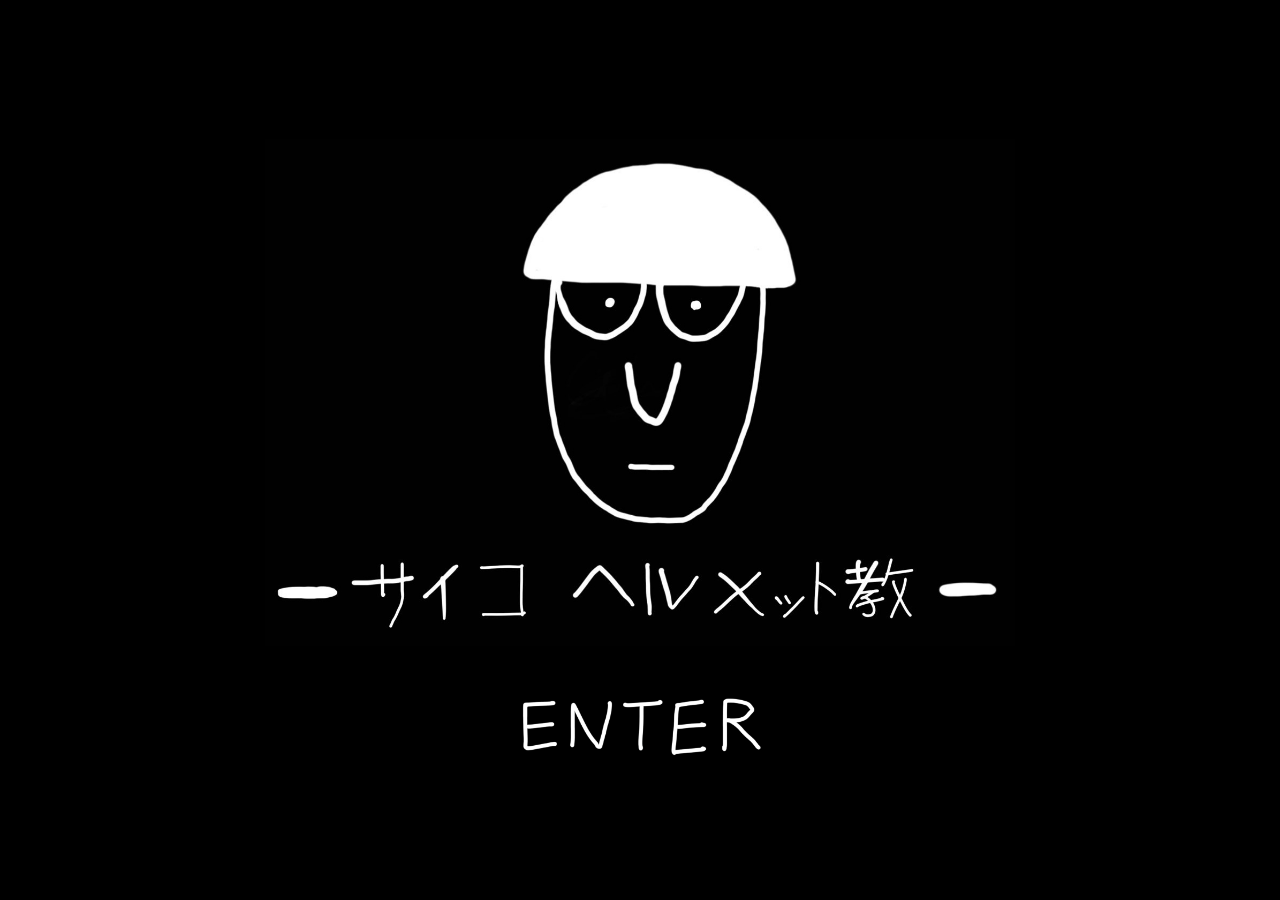
<file: index.html>
<!DOCTYPE html>
<html lang="en">

<head>
    <meta charset="UTF-8">
    <meta name="viewport" content="width=device-width, initial-scale=1.0">
    <link rel="stylesheet" href="./css/main.css">
    <title>Psycho Helmet Cult</title>
</head>

<body>
    <img class="main" src="./imgs/KakaoTalk_20240325_225326528.jpg" alt="main image">
    <a href="./html/enterCode.html">
        <button class="image-button" id="load-button">
            <img class="enter" src="./imgs/KakaoTalk_20240325_225500480.png" alt="none-hover enter">
            <img class="hover-enter" src="./imgs/KakaoTalk_20240325_225743213.png" alt="hover enter">
        </button>
    </a>
</body>

</html>
</file>
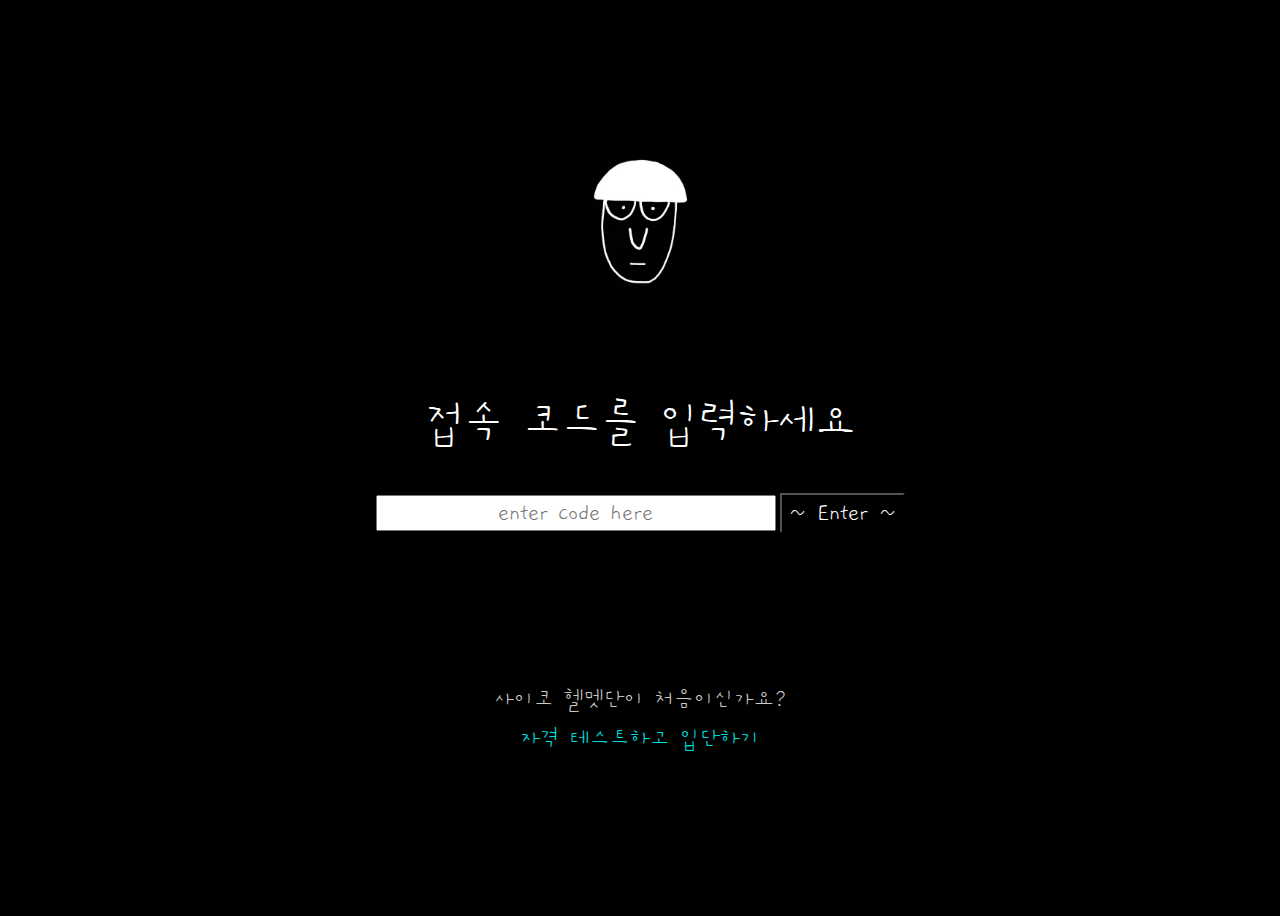
<file: enterCode.html>
<!DOCTYPE html>
<html lang="en">

<head>
    <meta charset="UTF-8">
    <meta name="viewport" content="width=device-width, initial-scale=1.0">
    <script src="https://code.jquery.com/jquery-3.6.0.min.js"></script>
    <link rel="stylesheet" href="./css/enterCode.css">
    <link rel="preconnect" href="https://fonts.googleapis.com">
    <link rel="preconnect" href="https://fonts.gstatic.com" crossorigin>
    <link href="https://fonts.googleapis.com/css2?family=Gaegu:wght@300&display=swap" rel="stylesheet">
    <title>Hi !</title>
</head>

<body>
    <div class="container">
        <img class="mob-face" src="imgs\mob_face.jpg" alt="">
        <label>접속 코드를 입력하세요</label>
        <div>
            <input type="password" name="password" maxlength="4" class="inputField1" id="password"
                placeholder="enter code here" required />
            <button class="button1" id="button1" onclick="onSubmit()">~ Enter ~</button>
        </div>
        <p id="alert">올바른 접속 코드를 입력하세요</p>

        <h5>사이코 헬멧단이 처음이신가요?</h5>
        <h5 class="goTest"><a href="./testStart.html">자격 테스트하고 입단하기</a></h5>
    </div>

    <script src="./js/enterCode.js"></script>
</body>

</html>
</file>
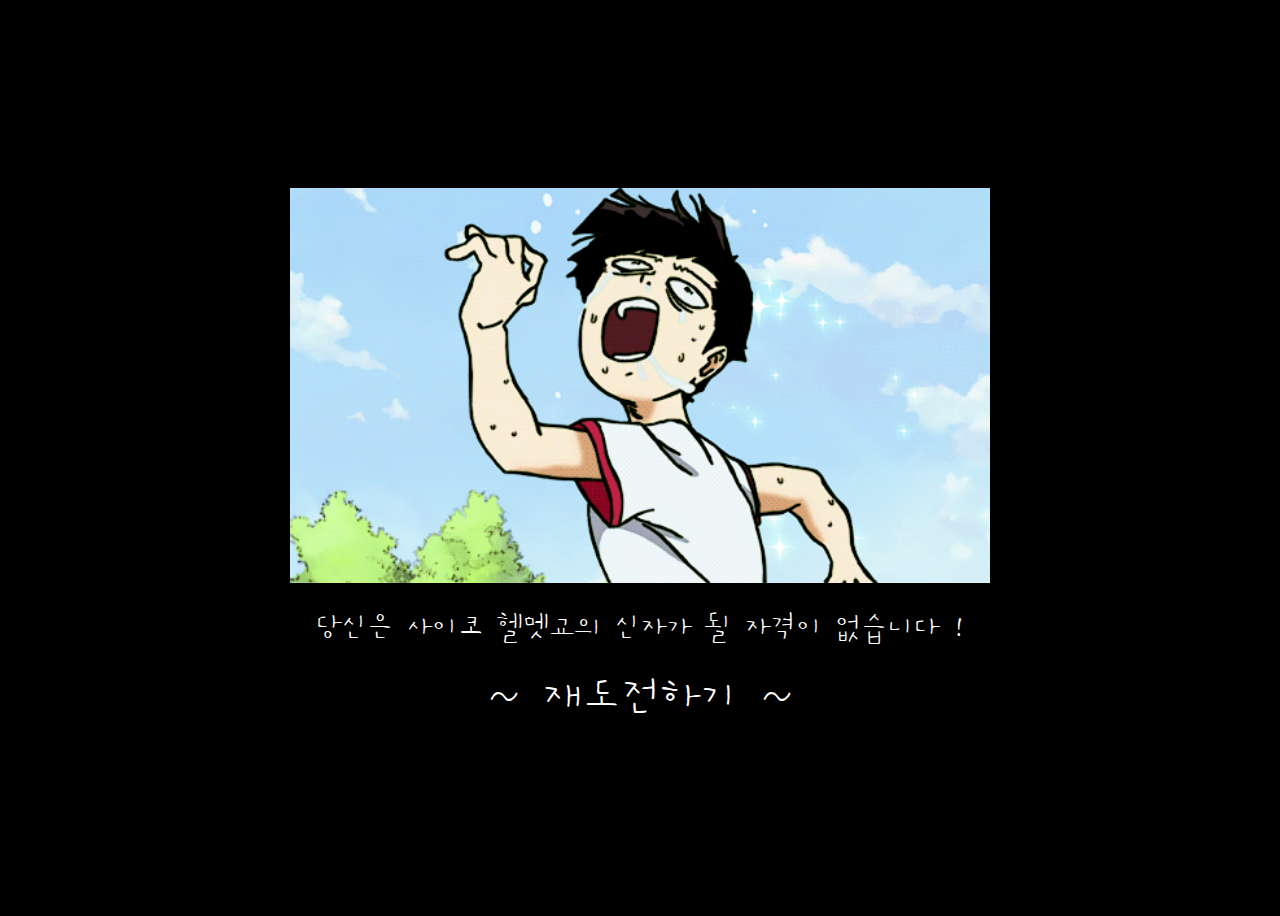
<file: fail.html>
<!DOCTYPE html>
<html lang="en">

<head>
    <meta charset="UTF-8">
    <meta name="viewport" content="width=device-width, initial-scale=1.0">
    <link rel="stylesheet" href="./css/result.css">
    <link rel="preconnect" href="https://fonts.googleapis.com">
    <link rel="preconnect" href="https://fonts.gstatic.com" crossorigin>
    <link href="https://fonts.googleapis.com/css2?family=Gaegu:wght@300&display=swap" rel="stylesheet">
    <title>~ 입단 실패 ~</title>
</head>

<body>
    <img class="main" src="imgs\KakaoTalk_20240325_224336966_04.gif" alt="">
    <h3>당신은 사이코 헬멧교의 신자가 될 자격이 없습니다 !</h3>
    <h3 class="restart-button"><a href="./testStart.html">~ 재도전하기 ~</a></h1>
</body>

</html>
</file>
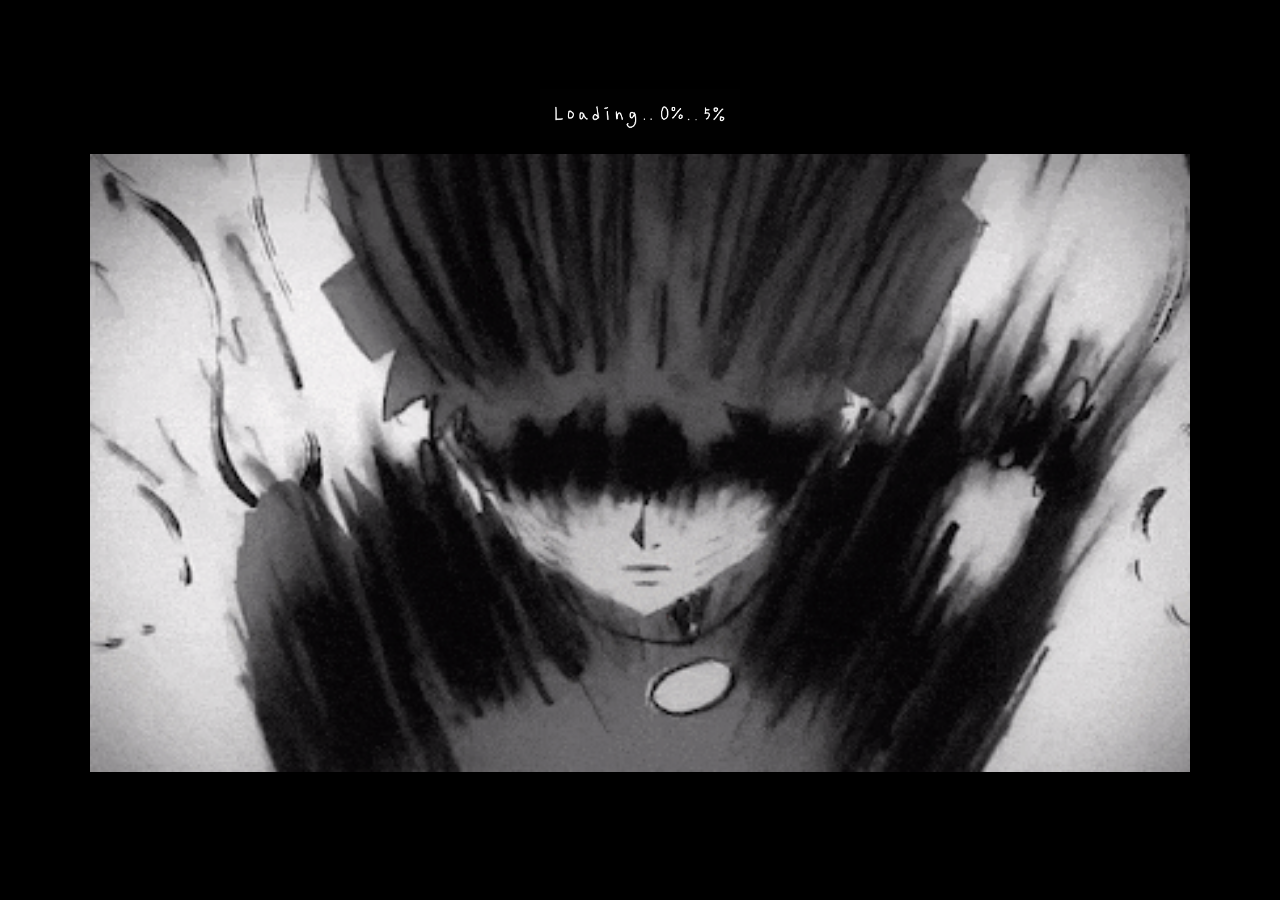
<file: loading.html>
<!DOCTYPE html>
<html lang="en">

<head>
    <meta charset="UTF-8">
    <meta name="viewport" content="width=device-width, initial-scale=1.0">
    <link rel="stylesheet" href="./css/loading.css">
    <title>0...100%</title>
</head>

<body>
    <div class="loading-text">
        <img id="loading-text" src="./imgs/KakaoTalk_20240326_011835382.png" alt="loading">
    </div>
    <div class="loading-img">
        <img src="./imgs/KakaoTalk_20240325_224336966_10.gif" alt="loading">
    </div>

    <script src="./js/loading.js"></script>
</body>

</html>
</file>
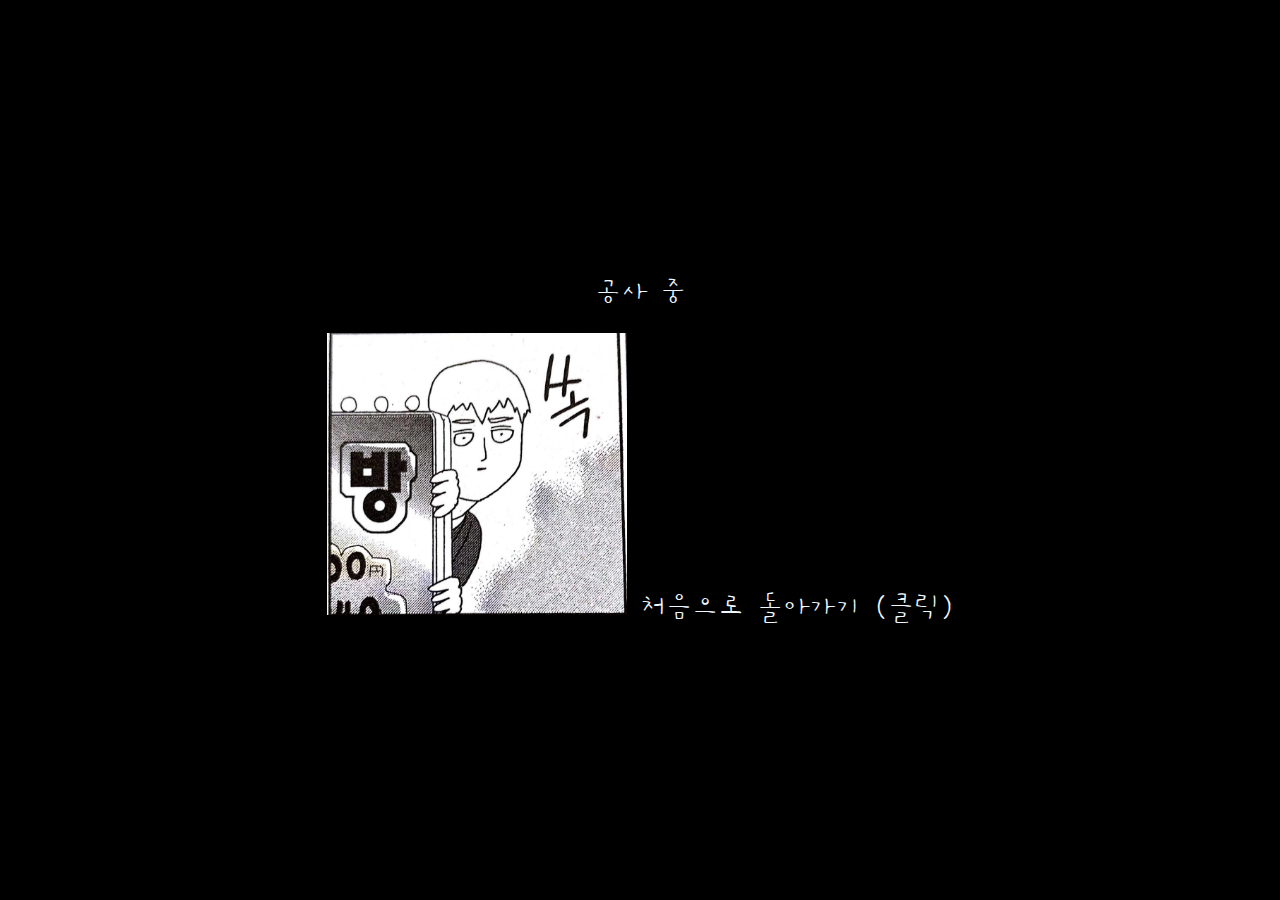
<file: main.html>
<!DOCTYPE html>
<html lang="en">
<head>
    <meta charset="UTF-8">
    <meta name="viewport" content="width=device-width, initial-scale=1.0">
    <link rel="stylesheet" href="./css/main.css">
    <link rel="preconnect" href="https://fonts.googleapis.com">
    <link rel="preconnect" href="https://fonts.gstatic.com" crossorigin>
    <link href="https://fonts.googleapis.com/css2?family=Gaegu:wght@300&display=swap" rel="stylesheet">
    <title>~ 공사 중 ~</title>
</head>
<body>
    <h3 style="color: aliceblue;">공사 중</p>
    <img style="width: 300px;" src="imgs\KakaoTalk_20240328_005057031.jpg" alt="">

    <a href="./index.html">처음으로 돌아가기 (클릭)</a>
</body>
</html>
</file>
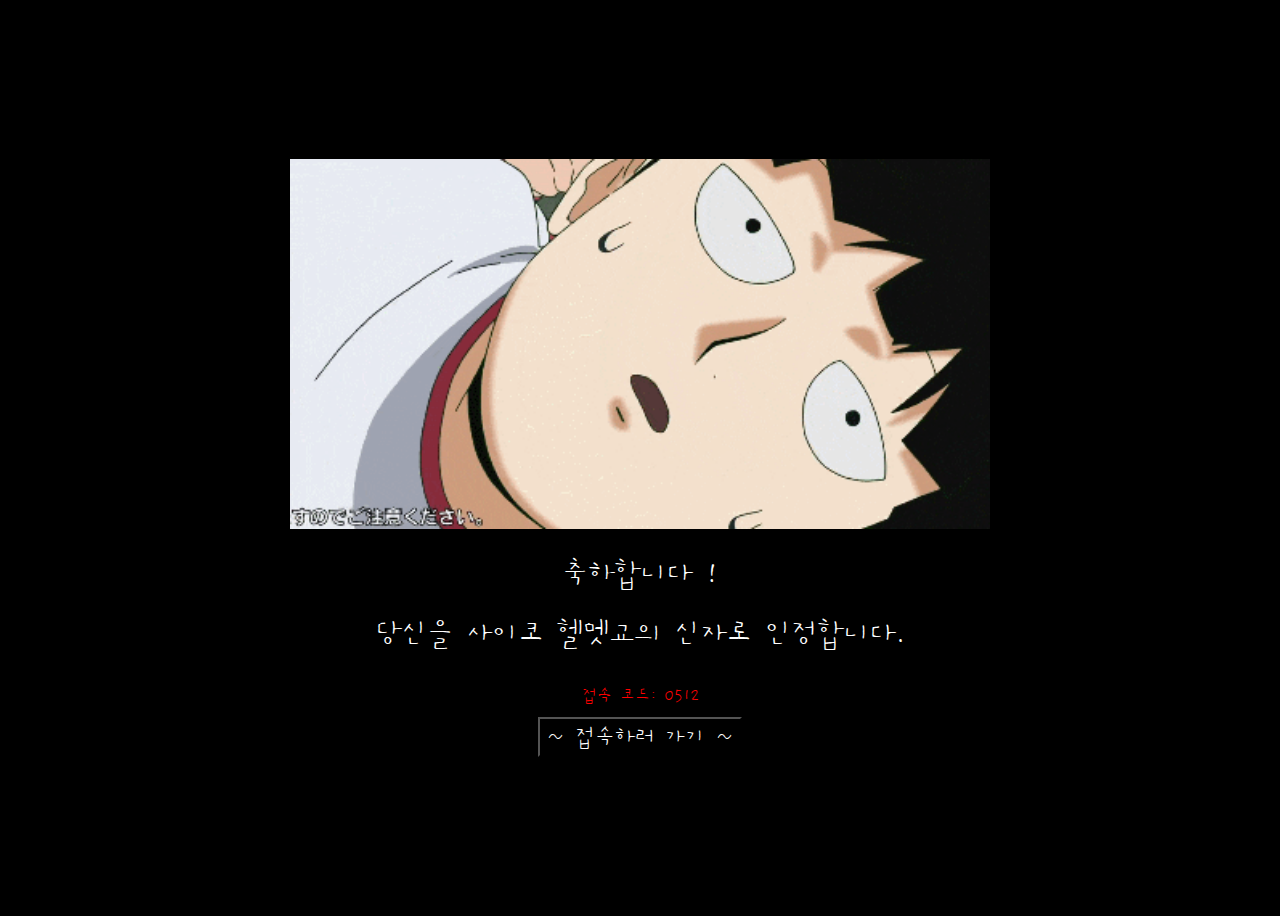
<file: success.html>
<!DOCTYPE html>
<html lang="en">

<head>
    <meta charset="UTF-8">
    <meta name="viewport" content="width=device-width, initial-scale=1.0">
    <link rel="stylesheet" href="./css/result.css">
    <link rel="preconnect" href="https://fonts.googleapis.com">
    <link rel="preconnect" href="https://fonts.gstatic.com" crossorigin>
    <link href="https://fonts.googleapis.com/css2?family=Gaegu:wght@300&display=swap" rel="stylesheet">
    <title>~ 입단 성공 ~</title>
</head>

<body>
    <img class="main" src="imgs\KakaoTalk_20240325_224336966_06.gif" alt="">
    <h3>축하합니다 !</h3>
    <h3>당신을 사이코 헬멧교의 신자로 인정합니다.</h3>
    <p>접속 코드: 0512</p>
    <button onclick="onSubmit()">~ 접속하러 가기 ~</button>

    <script src="./js/button.js"></script>
</body>

</html>
</file>
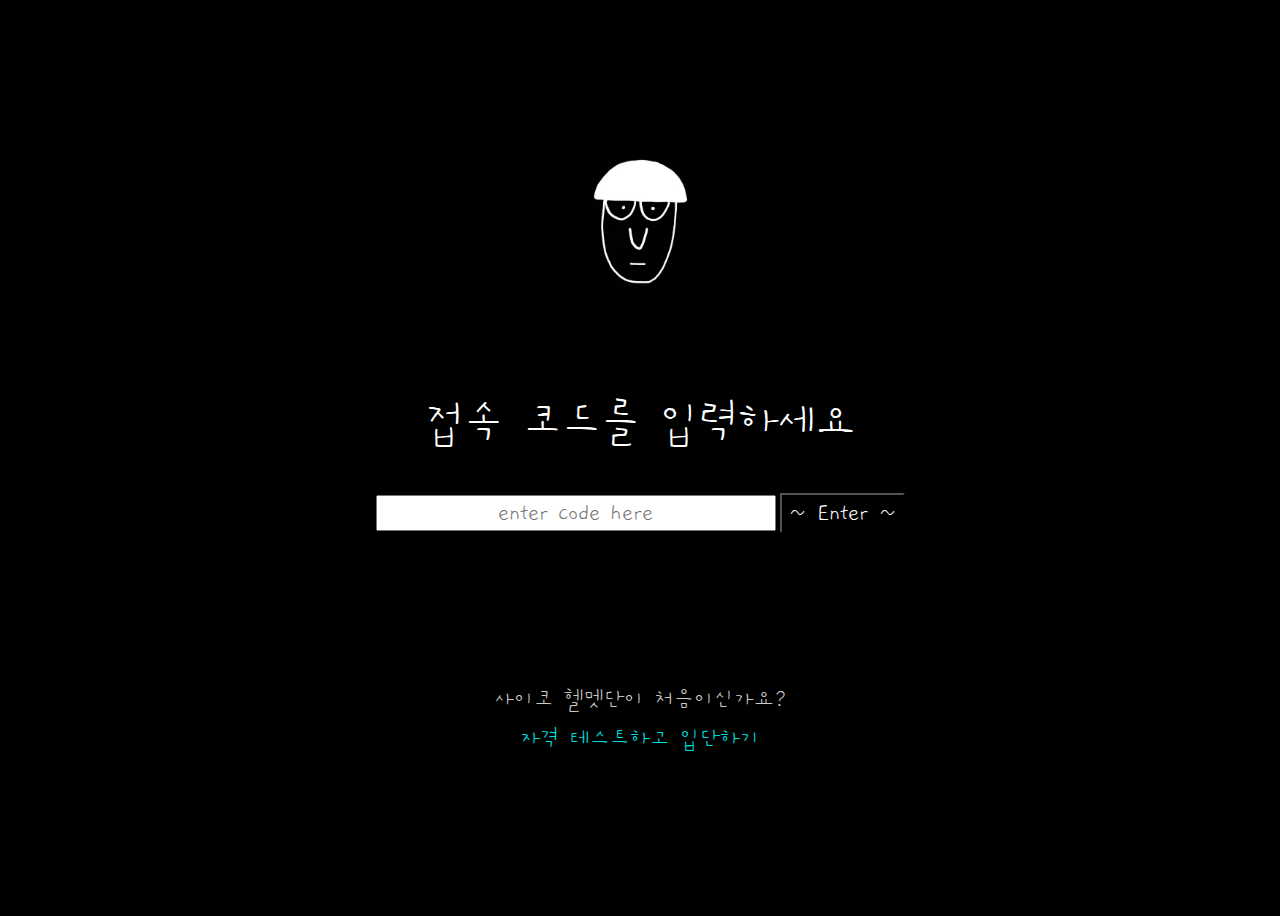
<file: html/enterCode.html>
<!DOCTYPE html>
<html lang="en">

<head>
    <meta charset="UTF-8">
    <meta name="viewport" content="width=device-width, initial-scale=1.0">
    <link rel="stylesheet" href="../css/enterCode.css">
    <link rel="preconnect" href="https://fonts.googleapis.com">
    <link rel="preconnect" href="https://fonts.gstatic.com" crossorigin>
    <link href="https://fonts.googleapis.com/css2?family=Gaegu:wght@300&display=swap" rel="stylesheet">
    <title>Enter Code Please</title>
</head>

<body>
    <div class="container">
        <img class="mob-face" src="../imgs/mob_face.jpg" alt="">
        <label>접속 코드를 입력하세요</label>
        <div>
            <input type="password" name="password" maxlength="4" class="inputField1" id="password"
                placeholder="enter code here" required />
            <button class="button1" id="button1" onclick="onSubmit()">~ Enter ~</button>
        </div>
        <p id="alert">올바른 접속 코드를 입력하세요</p>

        <h5>사이코 헬멧단이 처음이신가요?</h5>
        <h5 class="goTest"><a href="./testStart.html">자격 테스트하고 입단하기</a></h5>
    </div>

    <script src="../js/enterCode.js"></script>
</body>

</html>
</file>
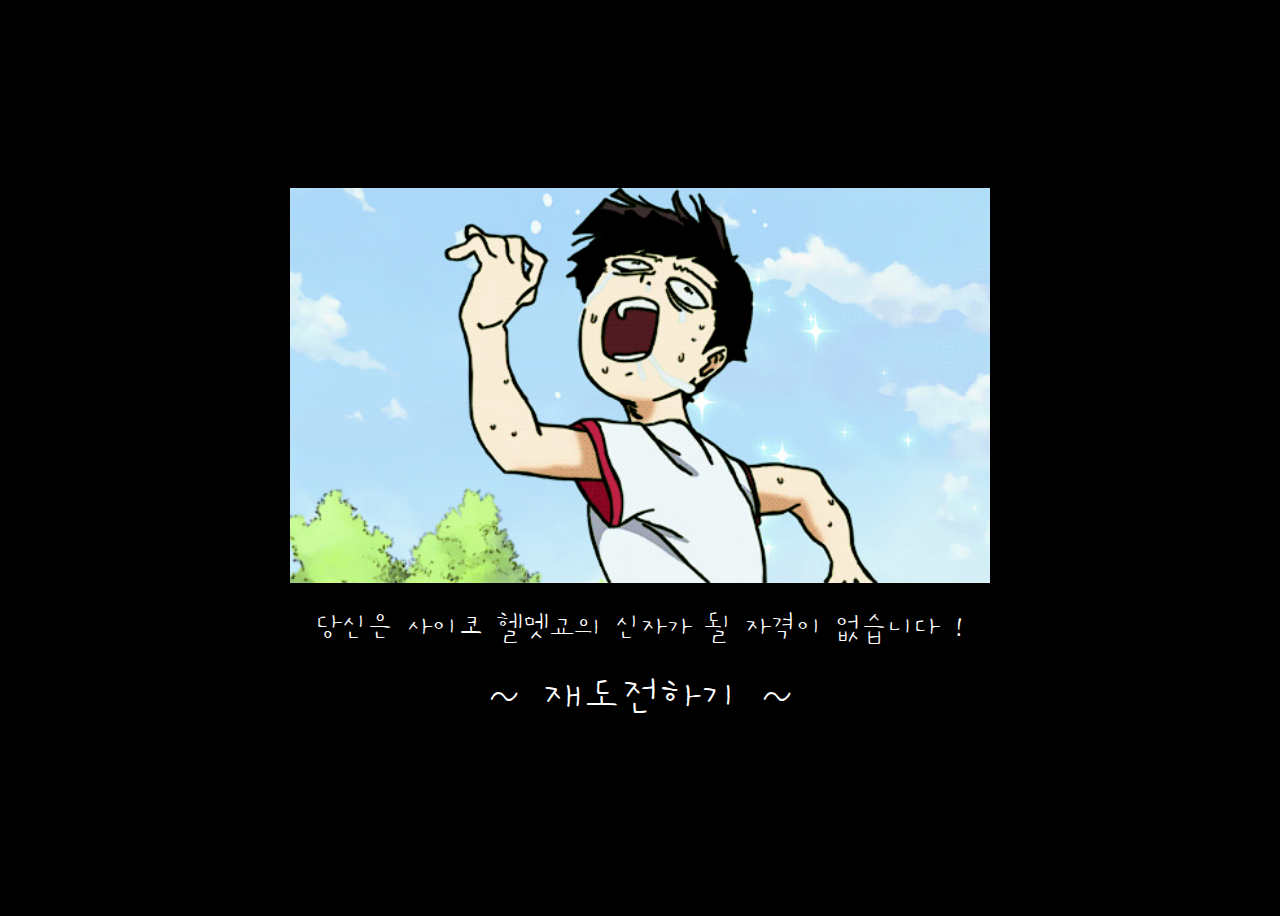
<file: html/fail.html>
<!DOCTYPE html>
<html lang="en">

<head>
    <meta charset="UTF-8">
    <meta name="viewport" content="width=device-width, initial-scale=1.0">
    <link rel="stylesheet" href="../css/result.css">
    <link rel="preconnect" href="https://fonts.googleapis.com">
    <link rel="preconnect" href="https://fonts.gstatic.com" crossorigin>
    <link href="https://fonts.googleapis.com/css2?family=Gaegu:wght@300&display=swap" rel="stylesheet">
    <title>~ 입단 실패 ~</title>
</head>

<body>
    <img class="main" src="../imgs/KakaoTalk_20240325_224336966_04.gif" alt="">
    <h3>당신은 사이코 헬멧교의 신자가 될 자격이 없습니다 !</h3>
    <h3 class="restart-button"><a href="./testStart.html">~ 재도전하기 ~</a></h1>
</body>

</html>
</file>
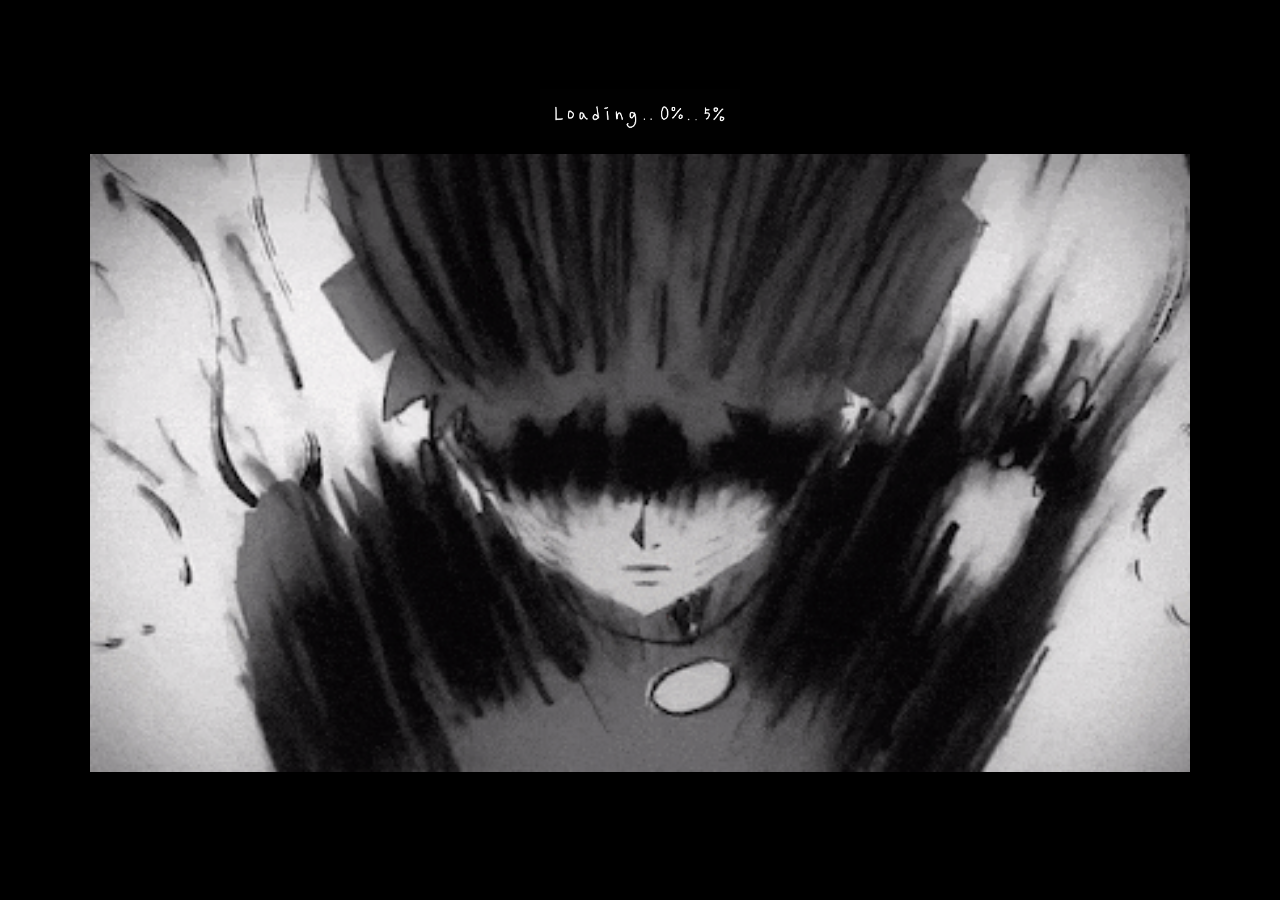
<file: html/loading.html>
<!DOCTYPE html>
<html lang="en">

<head>
    <meta charset="UTF-8">
    <meta name="viewport" content="width=device-width, initial-scale=1.0">
    <link rel="stylesheet" href="../css/loading.css">
    <title>0...100%</title>
</head>

<body>
    <div class="loading-text">
        <img id="loading-text" src="../imgs/KakaoTalk_20240326_011835382.png" alt="loading">
    </div>
    <div class="loading-img">
        <img src="../imgs/KakaoTalk_20240325_224336966_10.gif" alt="loading">
    </div>

    <script src="../js/loading.js"></script>
</body>

</html>
</file>
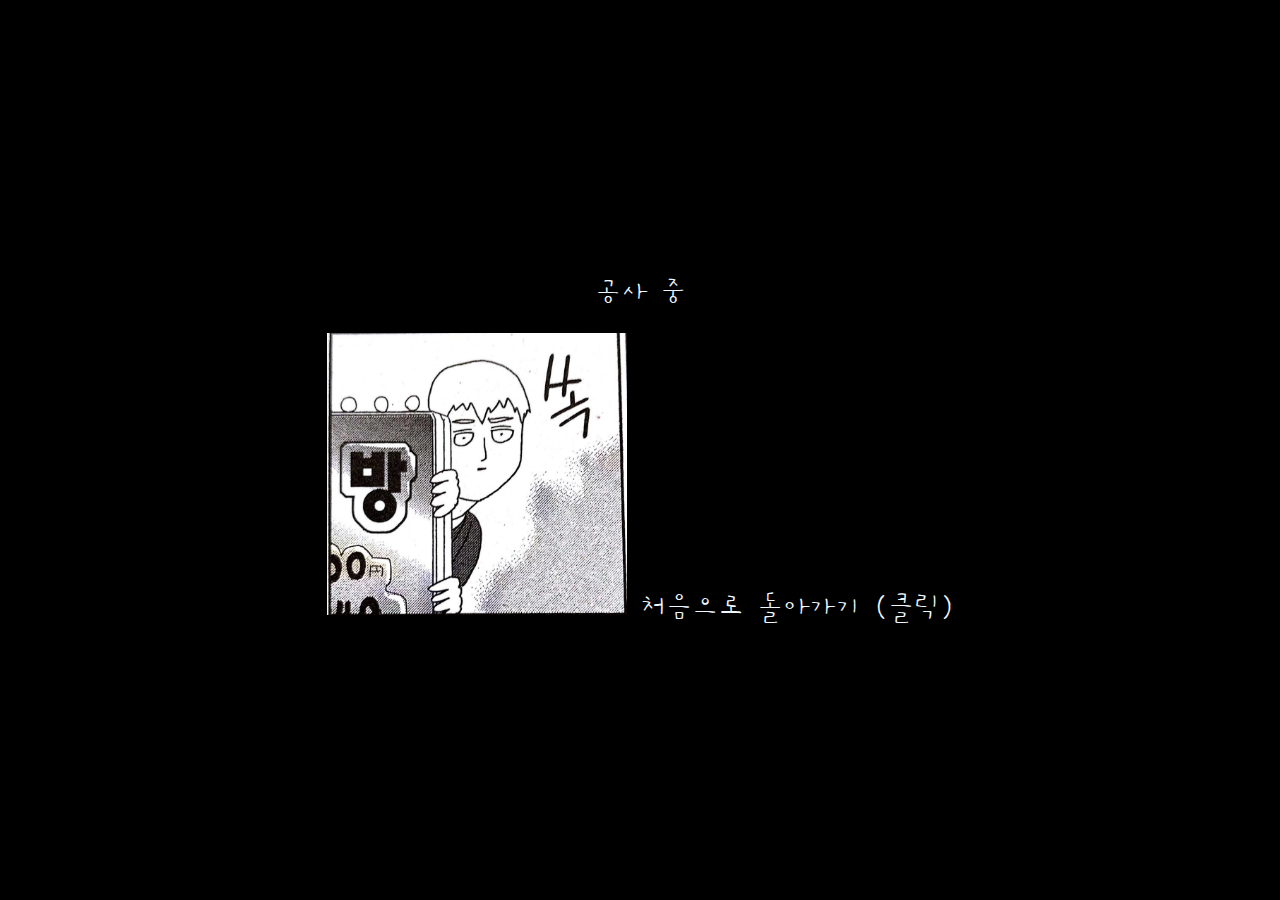
<file: html/main.html>
<!DOCTYPE html>
<html lang="en">
<head>
    <meta charset="UTF-8">
    <meta name="viewport" content="width=device-width, initial-scale=1.0">
    <link rel="stylesheet" href="../css/main.css">
    <link rel="preconnect" href="https://fonts.googleapis.com">
    <link rel="preconnect" href="https://fonts.gstatic.com" crossorigin>
    <link href="https://fonts.googleapis.com/css2?family=Gaegu:wght@300&display=swap" rel="stylesheet">
    <title>~ 공사 중 ~</title>
</head>
<body>
    <h3 style="color: aliceblue;">공사 중</p>
    <img style="width: 300px;" src="../imgs/KakaoTalk_20240328_005057031.jpg" alt="">

    <a href="../index.html">처음으로 돌아가기 (클릭)</a>
</body>
</html>
</file>
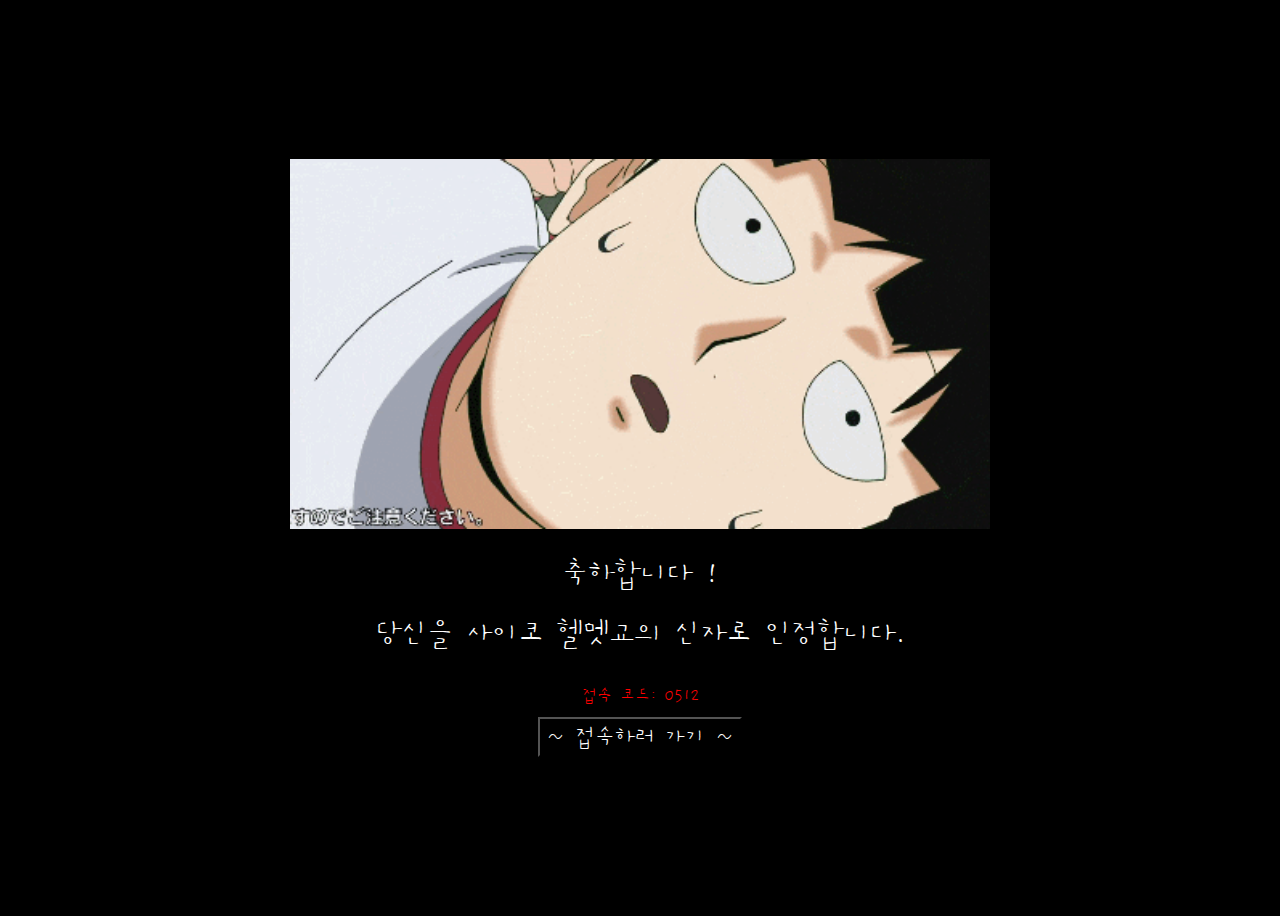
<file: html/success.html>
<!DOCTYPE html>
<html lang="en">

<head>
    <meta charset="UTF-8">
    <meta name="viewport" content="width=device-width, initial-scale=1.0">
    <link rel="stylesheet" href="../css/result.css">
    <link rel="preconnect" href="https://fonts.googleapis.com">
    <link rel="preconnect" href="https://fonts.gstatic.com" crossorigin>
    <link href="https://fonts.googleapis.com/css2?family=Gaegu:wght@300&display=swap" rel="stylesheet">
    <title>~ 입단 성공 ~</title>
</head>

<body>
    <img class="main" src="../imgs/KakaoTalk_20240325_224336966_06.gif" alt="">
    <h3>축하합니다 !</h3>
    <h3>당신을 사이코 헬멧교의 신자로 인정합니다.</h3>
    <p>접속 코드: 0512</p>
    <button onclick="onSubmit()">~ 접속하러 가기 ~</button>

    <script src="../js/button.js"></script>
</body>

</html>
</file>
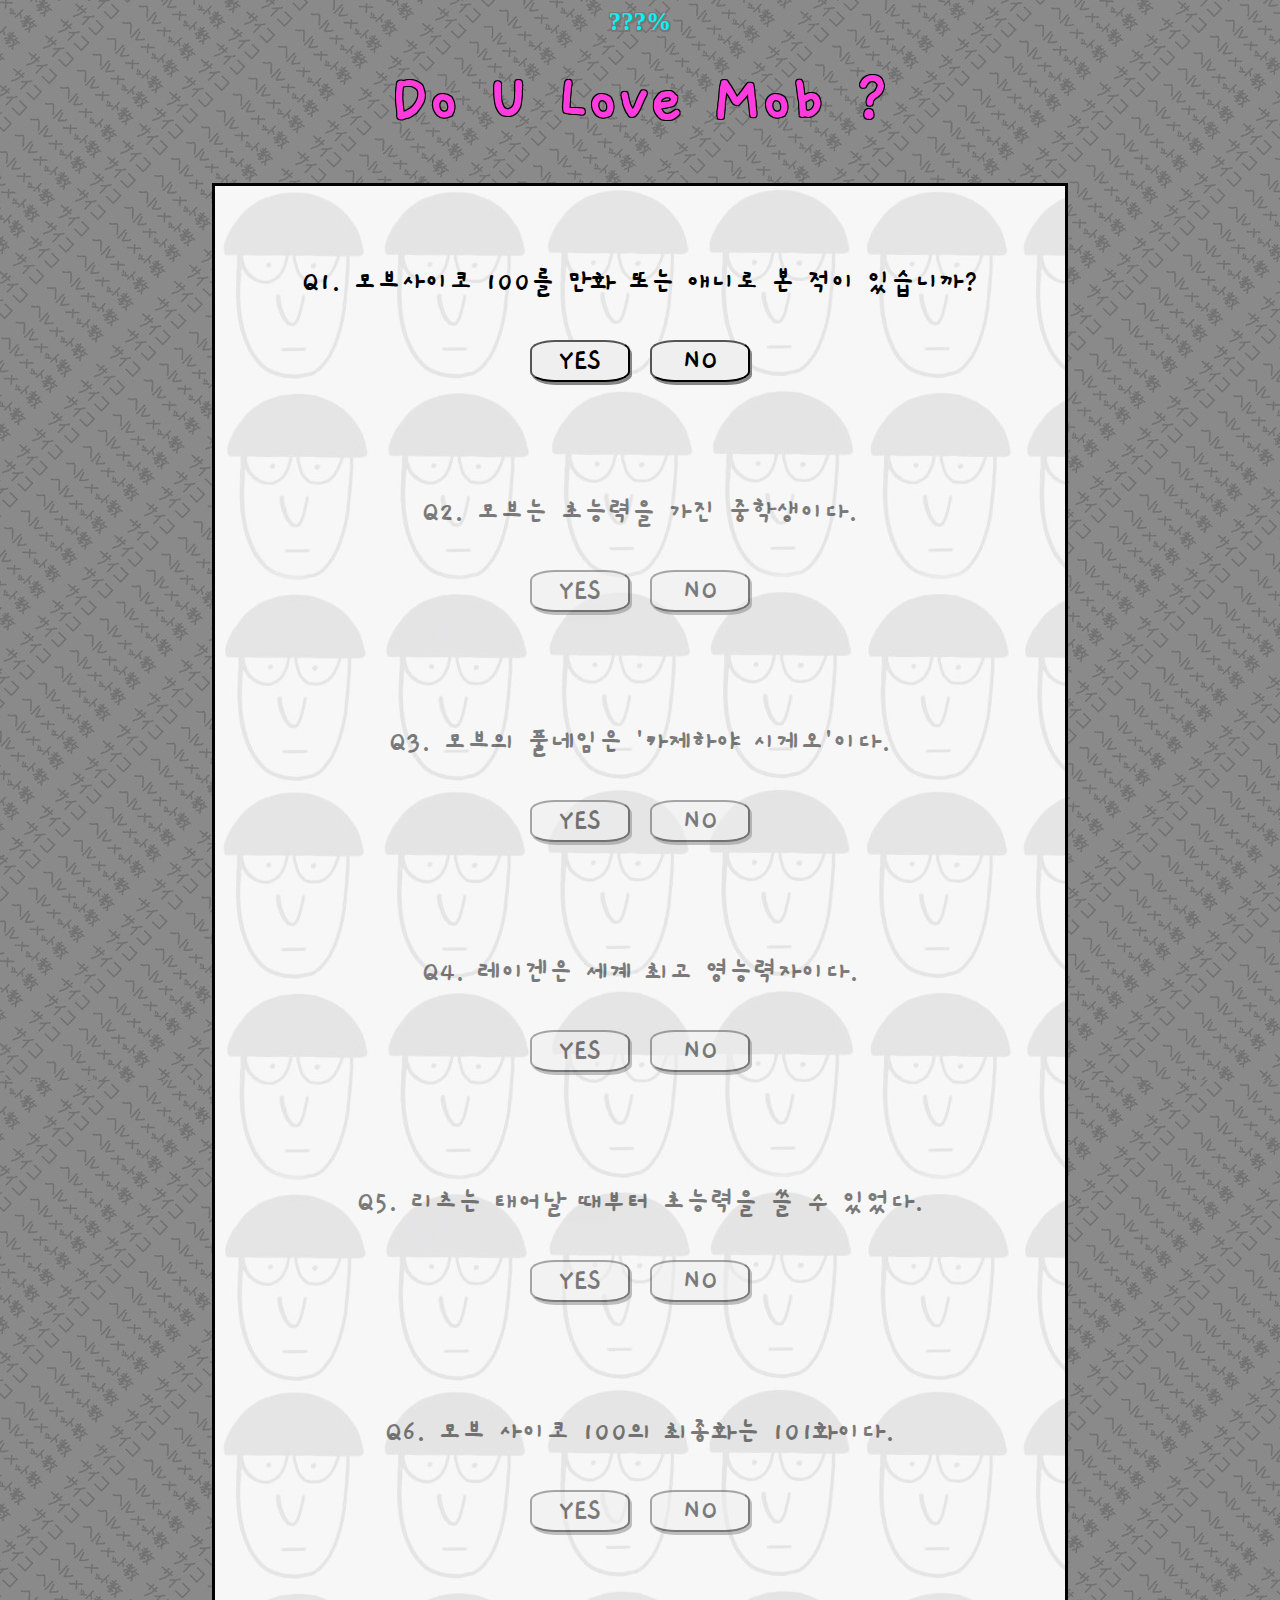
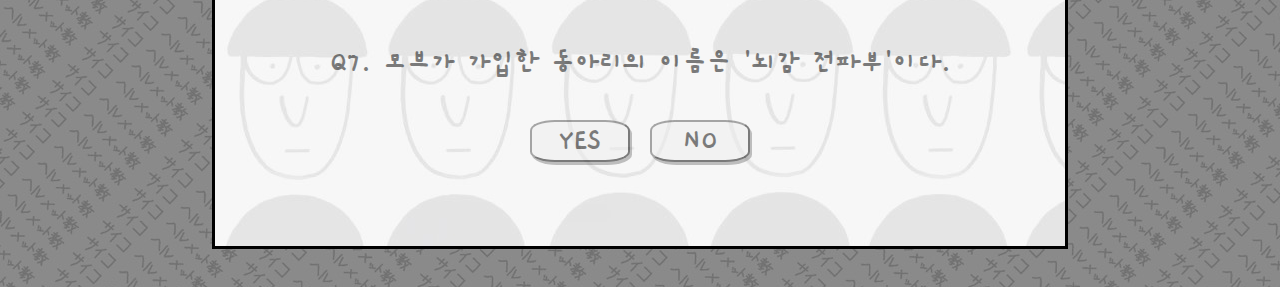
<file: html/test.html>
<!DOCTYPE html>
<html lang="en">

<head>
    <meta charset="UTF-8">
    <meta name="viewport" content="width=device-width, initial-scale=1.0">
    <link rel="stylesheet" href="../css/test.css">
    <link rel="preconnect" href="https://fonts.googleapis.com">
    <link rel="preconnect" href="https://fonts.gstatic.com" crossorigin>
    <link href="https://fonts.googleapis.com/css2?family=Gaegu:wght@300&display=swap" rel="stylesheet">
    <title>~ 입단 테스트 ~</title>
</head>

<body>
    <h1>Do U Love Mob ?</h1>
    <div class="follow-text" id="follow-text">???%</div>
    <div class="scroll-indicator">???%</div>
    <div class="container">
        <div class="question">
            <h3>Q1. 모브사이코 100를 만화 또는 애니로 본 적이 있습니까?</h3>
            <div class="buttons1">
                <div class="yes-button" id="answer">
                    <button class="yes">YES</button>
                </div>
                <div class="no-button">
                    <button class="no" onclick="onSubmit()">NO</button>
                </div>
            </div>
        </div>
        <div class="question">
            <h3>Q2. 모브는 초능력을 가진 중학생이다.</h3>
            <div class="buttons">
                <div class="yes-button" id="answer">
                    <button class="yes">YES</button>
                </div>
                <div class="no-button">
                    <button class="no" onclick="onSubmit()">NO</button>
                </div>
            </div>
        </div>
        <div class="question">
            <h3>Q3. 모브의 풀네임은 '카제하야 시게오'이다.</h3>
            <div class="buttons">
                <div class="yes-button">
                    <button class="yes" onclick="onSubmit()">YES</button>
                </div>
                <div class="no-button" id="answer">
                    <button class="no">NO</button>
                </div>
            </div>
        </div>
        <div class="question">
            <h3>Q4. 레이겐은 세계 최고 영능력자이다.</h3>
            <div class="buttons">
                <div class="yes-button" id="answer">
                    <button class="yes">YES</button>
                </div>
                <div class="no-button">
                    <button class="no" onclick="onSubmit()">NO</button>
                </div>
            </div>
        </div>
        <div class="question">
            <h3>Q5. 리츠는 태어날 때부터 초능력을 쓸 수 있었다.</h3>
            <div class="buttons">
                <div class="yes-button">
                    <button class="yes" onclick="onSubmit()">YES</button>
                </div>
                <div class="no-button" id="answer">
                    <button class="no">NO</button>
                </div>
            </div>
        </div>
        <div class="question">
            <h3>Q6. 모브 사이코 100의 최종화는 101화이다.</h3>
            <div class="buttons">
                <div class="yes-button" id="answer">
                    <button class="yes">YES</button>
                </div>
                <div class="no-button">
                    <button class="no" onclick="onSubmit()">NO</button>
                </div>
            </div>
        </div>
        <div class="question">
            <h3>Q7. 모브가 가입한 동아리의 이름은 '뇌감 전파부'이다.</h3>
            <div class="buttons">
                <div class="yes-button">
                    <button class="yes" onclick="onSubmit()">YES</button>
                </div>
                <div class="no-button" id="answer">
                        <button class="no" onclick="onSubmit()">NO</button>
                </div>
            </div>
        </div>
    </div>

    <script src="../js/script.js"></script>
</body>

</html>
</file>
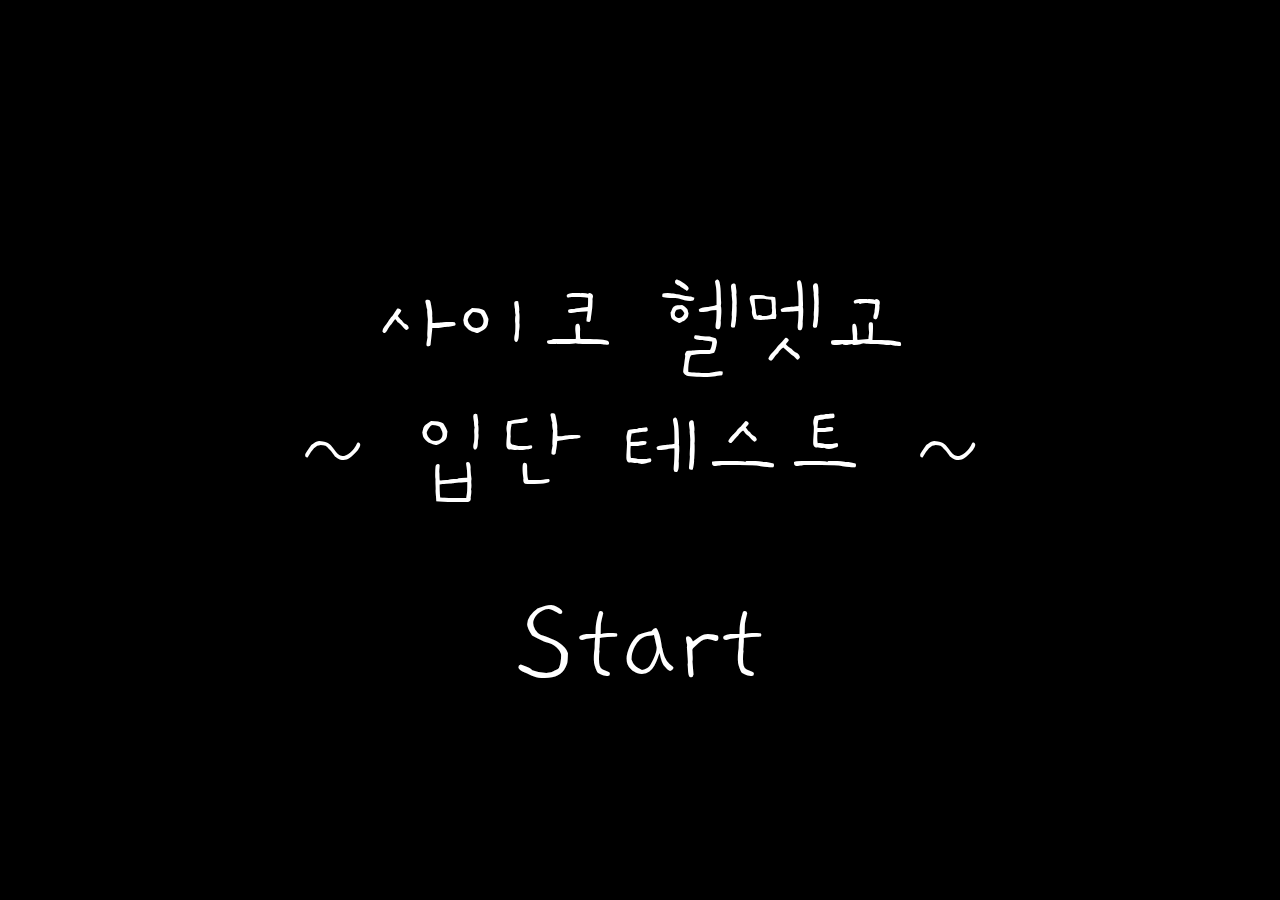
<file: html/testStart.html>
<!DOCTYPE html>
<html lang="en">

<head>
    <meta charset="UTF-8">
    <meta name="viewport" content="width=device-width, initial-scale=1.0">
    <link rel="stylesheet" href="../css/main.css">
    <link rel="stylesheet" href="../css/main.css">
    <link rel="preconnect" href="https://fonts.googleapis.com">
    <link rel="preconnect" href="https://fonts.gstatic.com" crossorigin>
    <link href="https://fonts.googleapis.com/css2?family=Gaegu:wght@300&display=swap" rel="stylesheet">
    <title>Do u love Mob?</title>
</head>

<body>
    <!-- <img class="loveMob" src="../imgs/KakaoTalk_20240326_132200367.jpg" alt="">
    <img class="start-main" src="../imgs/KakaoTalk_20240326_132831566.jpg" alt=""> -->
    <p>사이코 헬멧교<br>
    ~ 입단 테스트 ~</p>
    <a href="./test.html">
        <div class="start-button" id="test-button">
            <h6 class="start">Start</h6>
            <!-- <img class="start" src="../imgs/KakaoTalk_20240326_133015690.png" alt=""> -->
            <img class="hover-start" src="../imgs/KakaoTalk_20240326_133634200.png" alt="">
        </div>
    </a>
</body>

</html>
</file>
<file: css/main.css>
body {
  background-color: rgb(0, 0, 0);
  display: flex;
  justify-content: center;
  flex-direction: column;
  align-items: center;
  height: 100vh;
  margin: 0;
}

.main {
  width: 100%;
  max-width: 750px;
  min-width: 400px;
  max-height: 750px;
  margin-top: -115px;
}

.start-main {
  width: 90%;
  max-width: 750px;
  min-width: 300px;
  max-height: 750px;
}

h3 {
  text-align: center;
  color: rgb(255, 255, 255);
  font-family: "Gaegu", sans-serif;
  font-weight: 300;
  font-style: normal;
  font-size: xx-large;
}

h1 {
  color: white;
  font-family: "Gaegu", sans-serif;
  font-weight: bolder;
  font-style: normal;
  font-size: 100px;
  margin: 0;
}

p {
  color: white;
  font-family: "Gaegu", sans-serif;
  font-weight: 300;
  font-style: normal;
  font-size: 100px;
  margin: 0;
  text-align: center;
  margin-bottom: 70px;
  margin-top: -50px;
}

@media screen and (max-width: 768px) {
  h3 {
    font-size: x-large;
  }

  a {
    font-size: xx-large;
  }

  p {
    font-size: 80px;
  }
}

@media screen and (max-width: 480px) {
  h3 {
    font-size: large;
  }

  a {
    font-size: x-large;
  }

  p {
    font-size: 50px;
  }
}

a {
  text-decoration: none;
  color: inherit;
}

.restart-button {
  margin-top: 10px;
  margin-bottom: 0;
  font-size: xxx-large;
}

.restart-button:hover {
  color: red;
  font-style: oblique;
}

.loveMob {
  width: 70%;
  max-width: 400px;
  min-width: 250px;
}

.image-button {
  border: none;
  background: none;
  padding: 0;
  cursor: pointer;
  display: flex;
  justify-content: center;
}

.image-button img {
  height: auto;
  position: absolute;
  transition: opacity 0.3s ease;

  width: 50%;
  max-width: 400px;
  min-width: 200px;
}

.hover-enter {
  opacity: 0;
}

.image-button:hover .enter {
  opacity: 0;
}

.image-button:hover .hover-enter {
  opacity: 1;
}

.start-button {
  border: none;
  background: none;
  padding: 0;
  cursor: pointer;
  display: flex;
  justify-content: center;
}

.start-button img,
.start-button .start {
  height: auto;
  position: absolute;
  transition: opacity 0.3s ease;
  width: 50%;
  max-width: 300px;
  min-width: 150px;
  color: white;
  font-family: "Gaegu", sans-serif;
  font-weight: 300;
  font-style: normal;
  font-size: 120px;
  text-align: center;
  margin: 0;
  line-height: 100%;
}

.hover-start {
  opacity: 0;
}

.start-button:hover .start {
  opacity: 0;
}

.start-button:hover .hover-start {
  opacity: 1;
}

@media screen and (max-width: 768px) {
  .start-button img,
  .start-button .start {
    font-size: 100px;
    width: 40%;
  }
}

@media screen and (max-width: 480px) {
  .start-button img,
  .start-button .start {
    font-size: 70px;
    width: 40%;
  }
}
</file>
<file: css/enterCode.css>
p,
h5,
label,
.inputField1,
.button1 {
    font-family: "Gaegu", sans-serif;
    font-weight: 300;
    font-style: normal;
}

body {
    display: flex;
    flex-direction: column;
    justify-content: center;
    align-items: center;
    height: 100vh;
    background-color: black;
}

.container {
    text-align: center;
    display: flex;
    flex-direction: column;
    justify-content: center;
    align-items: center;
}

p {
    color: red;
    margin: 0;
    margin-top: 20px;
    margin-bottom: 20%;
    font-size: large;
    opacity: 0;
}

.goTest {
    cursor: pointer;
    color: #00e0e0;
}

.goTest:hover {
    font-weight: bolder;
}

h5 {
    line-height: 1.618em;
    color: rgb(202, 202, 202);
    margin: 0;
    font-size: x-large;
}

a {
    text-decoration: none;
    color: inherit;
}

.mob-face {
    width: 100%;
    max-width: 100px;
    min-width: 50px;
    margin-bottom: 20%;
}

label {
    color: white;
    font-size: xxx-large;
}

.inputField1 {
    height: 30px;
    text-align: center;
    font-size: x-large;
    margin-top: 20px;
}

.button1 {
    margin-top: 40px;
    background-color: black;
    text-align: center;
    color: rgb(255, 255, 255);
    font-size: x-large;
    cursor: pointer;
    height: 40px;
}

@media screen and (max-width: 400px) {

    label,
    .inputField1,
    .button1 {
        font-size: large;
    }

    h5,
    a {
        font-size: medium;
    }

    p {
        font-size: small;
    }

}

.button1:hover {
    color: rgb(255, 0, 212);
}
</file>
<file: css/result.css>
body {
    background-color: rgb(0, 0, 0);
    display: flex;
    justify-content: center;
    flex-direction: column;
    align-items: center;
    height: 100vh;
    overflow: hidden;
}

.main {
    width: 100%;
    max-width: 700px;
    min-width: 400px;
    max-height: 750px;
    margin-bottom: 15px;
}

h3 {
    margin: 10px 10px 10px 10px;
    text-align: center;
    color: rgb(255, 255, 255);
    font-family: "Gaegu", sans-serif;
    font-weight: 300;
    font-style: normal;
    font-size: xx-large;
}

p {
    margin: 0;
    margin-top: 20px;
    color: red;
    font-family: "Gaegu", sans-serif;
    font-weight: 300;
    font-style: normal;
    font-size: large;
}

button {
    font-family: "Gaegu", sans-serif;
    font-weight: 300;
    font-style: normal;
    margin-top: 10px;
    background-color: black;
    text-align: center;
    color: rgb(255, 255, 255);
    font-size: x-large;
    cursor: pointer;
    height: 40px;
}

button:hover {
    background-color: rgb(53, 53, 53);
}

@media screen and (max-width: 480px) {

    h3,
    button {
        font-size: large;
    }

    a {
        font-size: x-large;
    }

    p {
        font-size: smaller
    }
}

a {
    text-decoration: none;
    color: inherit;
}

.restart-button {
    margin-top: 10px;
    margin-bottom: 0;
    font-size: xxx-large;
}

.restart-button:hover {
    color: red;
    font-style: oblique;
}
</file>
<file: css/loading.css>
body{
    margin: 0;
    background-color: rgb(0, 0, 0);
    display: flex;
    flex-direction: column;
    justify-content: center;
    align-items: center;
    height: 95vh;
}

.loading-text {
    width: 30%;
    margin-bottom: 10px;
    margin-top: 10px;
    max-width: 200px;
}

.loading-img {
    width: 100%;
    max-width: 1100px;
}

img{
    width: 100%;
    /* height: auto; */
}
</file>
<file: css/test.css>
body {
    display: flex;
    flex-direction: column;
    align-items: center;
    background-image: url('../imgs/background-gray.jpg');
}

.loveMob {
    width: 100%;
    max-width: 300px;
    min-width: 200px;
    margin-top: 15px;
}

h1 {
    margin-bottom: 10px;
    text-align: center;
    color: rgb(255, 59, 222);
    font-family: "Gaegu", sans-serif;
    font-weight: bolder;
    font-style: normal;
    font-size: 70px;
    text-shadow:
        -1px -1px 0 #000000,
        1px -1px 0 #000000,
        -1px 1px 0 #000000,
        1px 1px 0 #000000;
}

.container {
    margin: 30px 20px 30px 20px;
    padding-bottom: 50px;
    width: 90%;
    max-width: 850px;
    min-width: 300px;
    display: flex;
    flex-direction: column;
    align-items: center;
    background-image: url('../imgs/background-faces.jpg');
    background-repeat: repeat-x repeat-y;
    border: solid rgb(0, 0, 0);
    border-width: 3px;
}

h3 {
    text-align: center;
    color: rgb(0, 0, 0);
    font-family: "Gaegu", sans-serif;
    font-weight: bolder;
    font-style: normal;
    font-size: 29px;
}

@media screen and (max-width: 768px) {
    h3 {
        font-size: 25px;
    }

    h1 {
        font-size: 50px;
    }
}

@media screen and (max-width: 480px) {
    h3 {
        font-size: 20px;
    }

    h1 {
        font-size: 40px;
    }
}

.question {
    background-color: rgb(0, 0, 0, 0);
    width: 80%;
    height: 180px;
    margin: 50px;
    margin-bottom: 0;
}

.question:nth-child(2),
.question:nth-child(3),
.question:nth-child(4),
.question:nth-child(5),
.question:nth-child(6),
.question:nth-child(7) {
    opacity: 0.5;
}

button {
    font-family: "Gaegu", sans-serif;
    font-weight: bolder;
    font-style: normal;
    font-size: 29px;
    width: 100px;
    margin: 10px;
    border-radius: 25%;
    box-shadow: 2px 3px 0 #858585;
    cursor: pointer;
}

.buttons1 {
    display: flex;
    flex-direction: row;
    justify-content: center;
}

.buttons {
    display: flex;
    flex-direction: row;
    justify-content: center;
    pointer-events: none;
}

.yes-button:hover .yes,
.yes-button.clicked .yes,
.no-button:hover .no,
.no-button.clicked .no {
    background: radial-gradient(circle, rgb(255, 59, 222), white);
}

button:active {
    box-shadow: 0 1px #666;
    transform: translateY(2px);
}

.follow-text {
    font-size: 25px;
    font-weight: bold;
    position: absolute;
    color: #05f3f3;
    text-shadow:
        -1.5px -1.5px 0 #777777,
        1.5px -1.5px 0 #777777,
        -1.5px 1.5px 0 #777777,
        1.5px 1.5px 0 #777777;
    pointer-events: none;
    z-index: 2;
    opacity: 1;
}

.scroll-indicator {
    font-size: 15px;
    font-weight: bold;
    position: fixed;
    top: 200px;
    right: 5px;
    background-color: rgba(75, 75, 75, 0.5);
    color: #00e0e0;
    padding: 5px;
    border-radius: 5px;
    z-index: 999;
    display: none;
    opacity: 0;
}

@media screen and (max-width: 768px) {
    button {
        font-size: 24px;
        width: 80px;
    }
}

@media screen and (max-width: 450px) {
    .scroll-indicator {
        opacity: 1;
    }

    .follow-text {
        opacity: 0;
    }

    button {
        font-size: 17px;
        width: 60px;
    }
}
</file>
